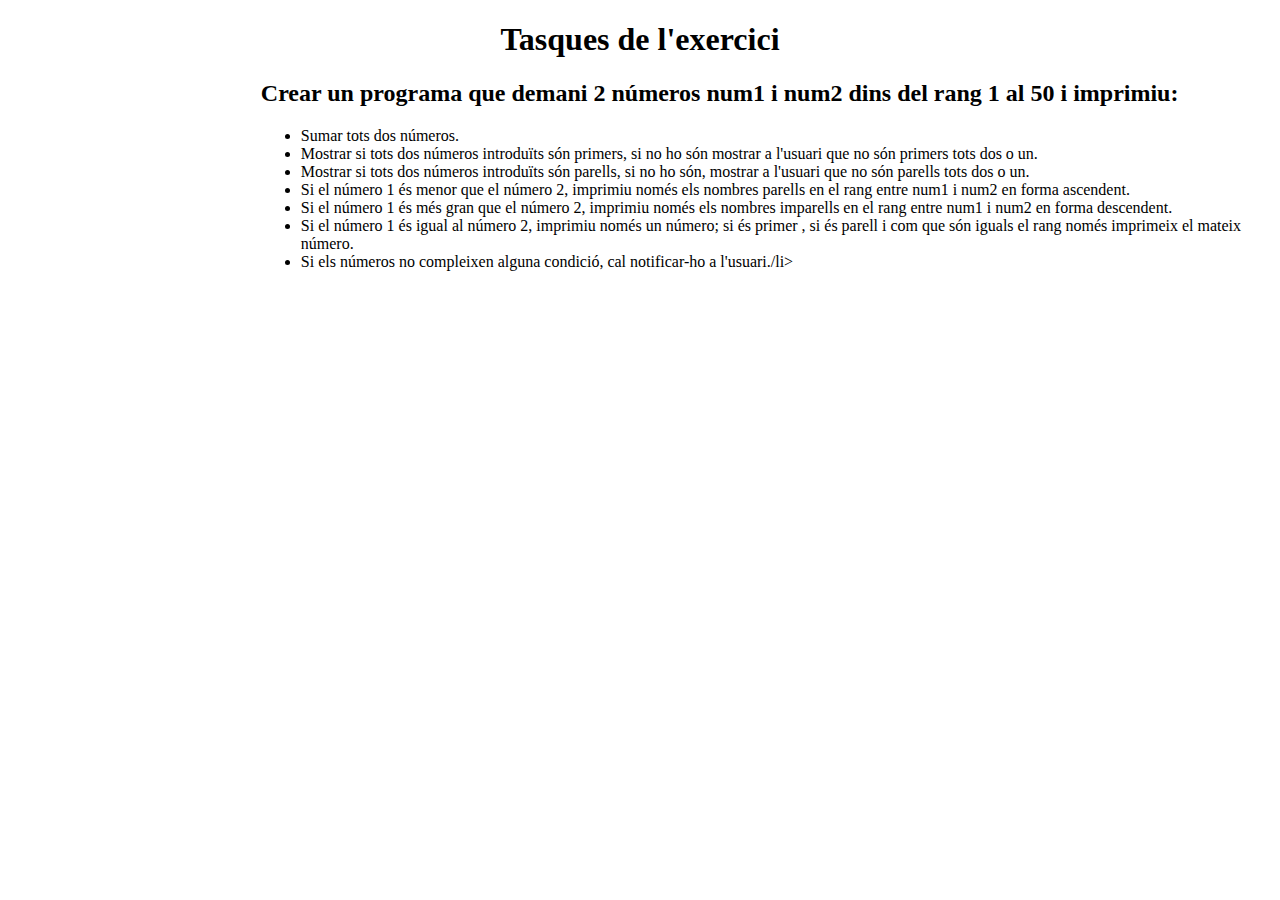
<file: SEGUNDO_PROYECTO/index.html>
<!DOCTYPE html>
<html lang="en">
  <head>
    <meta charset="UTF-8" />
    <meta http-equiv="X-UA-Compatible" content="IE=edge" />
    <meta name="viewport" content="width=device-width, initial-scale=1.0" />
    <script src="script.js"></script>
    <link rel="stylesheet" href="style.css">
    <link rel="shortcut icon" href="favicon.ico" type="image/x-icon">

     <title>PAC 2</title>
   
   
    
  </head>
  <body>
    <div id="fondo_index">
      <h1>Tasques de l'exercici</h1>
    


</div>
  <div id="contenedor">
    <h2>Crear un programa que demani 2 números num1 i num2 dins del rang 1 al 50
      i imprimiu:</h2>
      <ul>
        <li>Sumar tots dos números.</li>
        <li>Mostrar si tots dos números introduïts són primers, si no ho són
        mostrar a l'usuari que no són primers tots dos o un.</li>
        <li>Mostrar si tots dos números introduïts són parells, si no ho són,
        mostrar a l'usuari que no són parells tots dos o un.</li>
        <li>Si el número 1 és menor que el número 2, imprimiu només els
        nombres parells en el rang entre num1 i num2 en forma ascendent.</li>
        <li>Si el número 1 és més gran que el número 2, imprimiu només els
        nombres imparells en el rang entre num1 i num2 en forma descendent.</li>
        <li>Si el número 1 és igual al número 2, imprimiu només un número; si és
        primer , si és parell i com que són iguals el rang només imprimeix el
        mateix número.</li>
        <li>Si els números no compleixen alguna condició, cal notificar-ho a
        l'usuari./li>
        
      </ul>
      
    </div>
  </div>

</body>
</html>
</file>
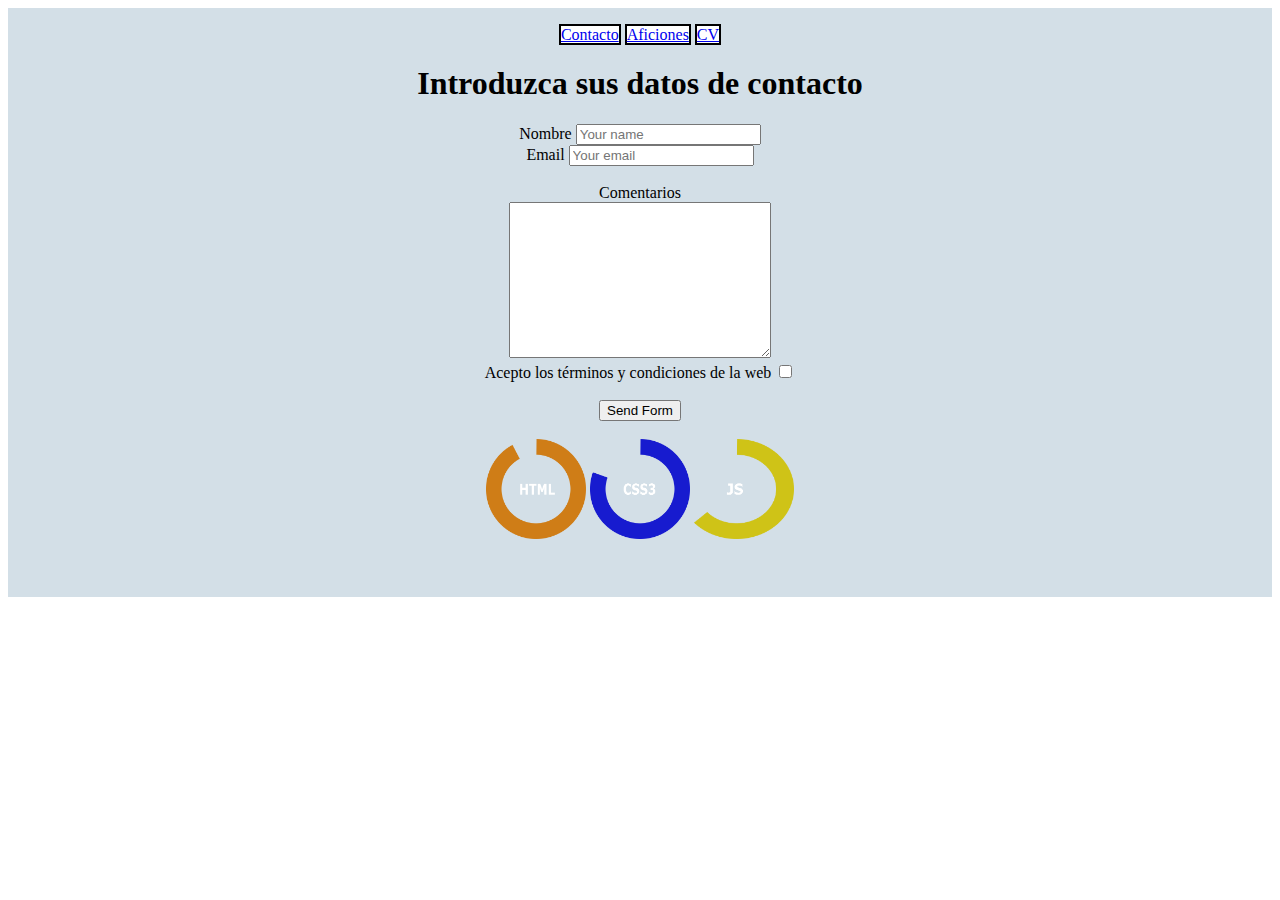
<file: curso_frontend_uoc/primer proyecto/index.html>
<!DOCTYPE html>
<html lang="en">
<head>
    <meta charset="UTF-8">
    <meta http-equiv="X-UA-Compatible" content="IE=edge">
    <meta name="viewport" content="width=device-width, initial-scale=1.0">
    <title>Contacto</title>
    <link rel="stylesheet" href="style.css">
    <link rel="stylesheet" href="cv.html">
    <link rel="stylesheet" href="Aficiones.html">
</head>
<body>
    
    

   

<div id="contenedor">
    
<div id="cuadro_contacto">
   <br>
    <a href="/index.html"  class="pag_contacto">Contacto</a> 
    <a href="/Aficiones.html" class="pag_aficiones">Aficiones</a>
    <a href="/cv.html" class="pag_cv">CV</a>
        <h1>Introduzca sus datos de contacto</h1>

        

            <label for="f_name">Nombre</label>
            <input type="text" name="name" id="f_name" placeholder="Your name">
            <br>

            <label for="f_name">Email</label>
            <input type="email" name="email" id="f_email" placeholder="Your email">

            <br>
            <br>
            <label for="f_tarea">Comentarios</label>
            <br>
            
            <textarea name="comments" id="f_tarea" cols="30" rows="10"></textarea>
           
            <br>
            <label for="f_accept">Acepto los términos y condiciones de la web</label>
            <input type="checkbox" name="accept" id="f_accept">
            
           <br>
            <br>
            <input type="submit" value="Send Form">
            <br>
            
            <br>
     <a class="graficos_html_4">  
    <img src="img/grafic_html5.png" width="100" height="100">
    </a>
    <a class="graficos_html_5">  
    <img src="img/grafic_css3.png" width="100" height="100" >
</a>
<a class="graficos_html_6">  
    <img src="img/grafic_js.png" width="100" height="100" >
</a>
<br>
<br>
<br>
<br>

</div>
</div>
   





</div>  
</body>
</html>
</file>
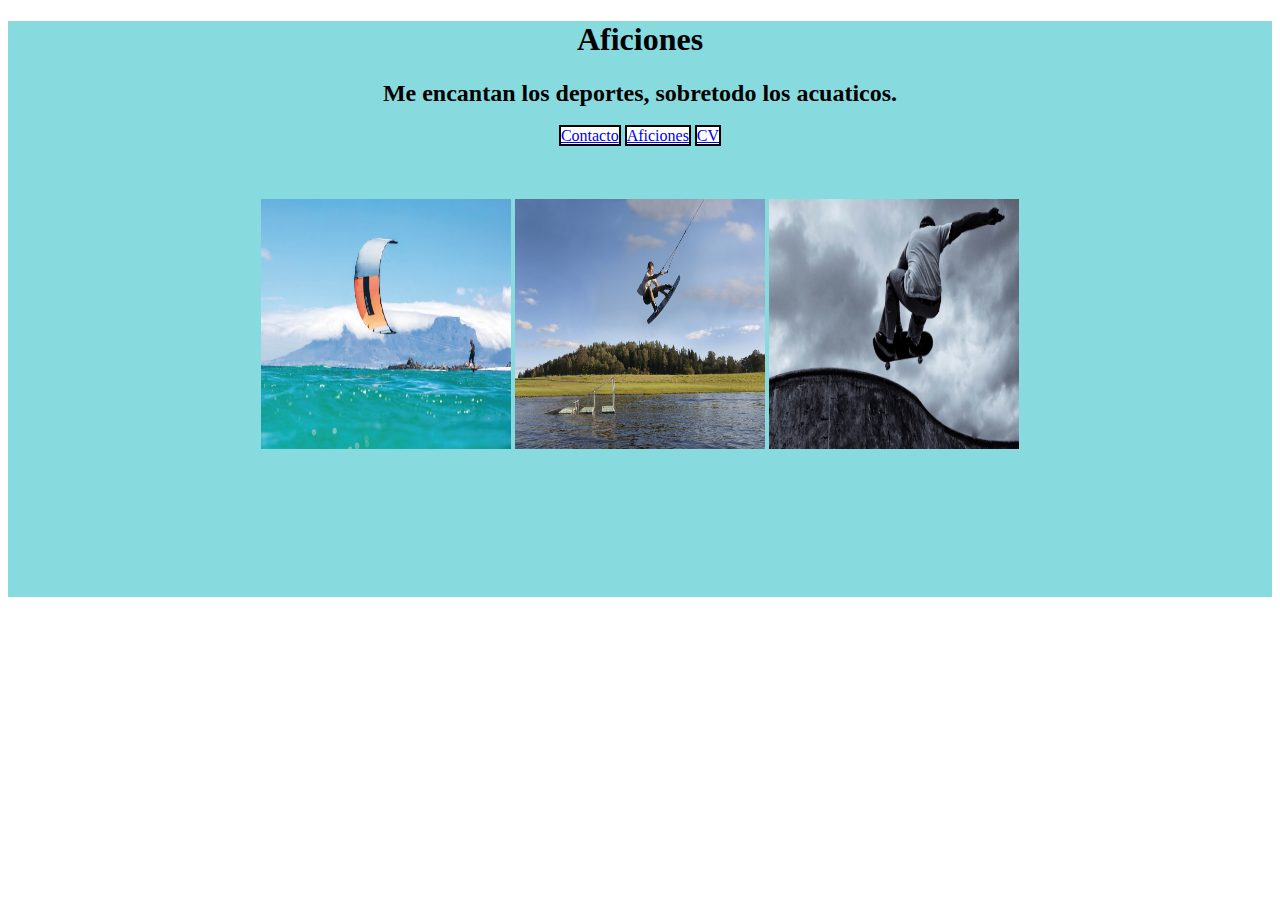
<file: curso_frontend_uoc/primer proyecto/Aficiones.html>
<!DOCTYPE html>
<html lang="en">
<head>
    <meta charset="UTF-8">
    <meta http-equiv="X-UA-Compatible" content="IE=edge">
    <meta name="viewport" content="width=device-width, initial-scale=1.0">
    <title>Aficiones</title>
    <link rel="stylesheet" href="style.css">
    <link rel="stylesheet" href="cv.html">
    <link rel="stylesheet" href="index.html">
    
</head>
<body>
    <div id="introduccion_aficiones"><h1>Aficiones</h1>
    <h2>Me encantan los deportes, sobretodo los acuaticos.</h2>
 

    <a href="/index.html"  class="pag_contacto">Contacto</a> 
    <a href="/Aficiones.html" class="pag_aficiones">Aficiones</a>
    <a href="/cv.html" class="pag_cv">CV</a>
<br>
<br>
<br>
</div>

<div id="contenedor_2">
    <div id="cuadro_playa">
    
    <br>
     
        <a class="graficos_html_7">  
        <img src="img/kitesurf.jfif" width="250" height="250">
        </a>
        
        <a class="graficos_html_8">  
            <img src="img/wakeboard.jfif" width="250" height="250" >
        </a>
        
        <a class="graficos_html_9">  
            <img src="img/skateboard.jfif" width="250" height="250" >
        </a>
        <br>
        <br>
        <br>
        <br>
        <br>
        <br>
        <br>
        <br>
        <br>

    </div>
    <br>

</div>


</body>
</html>
</file>
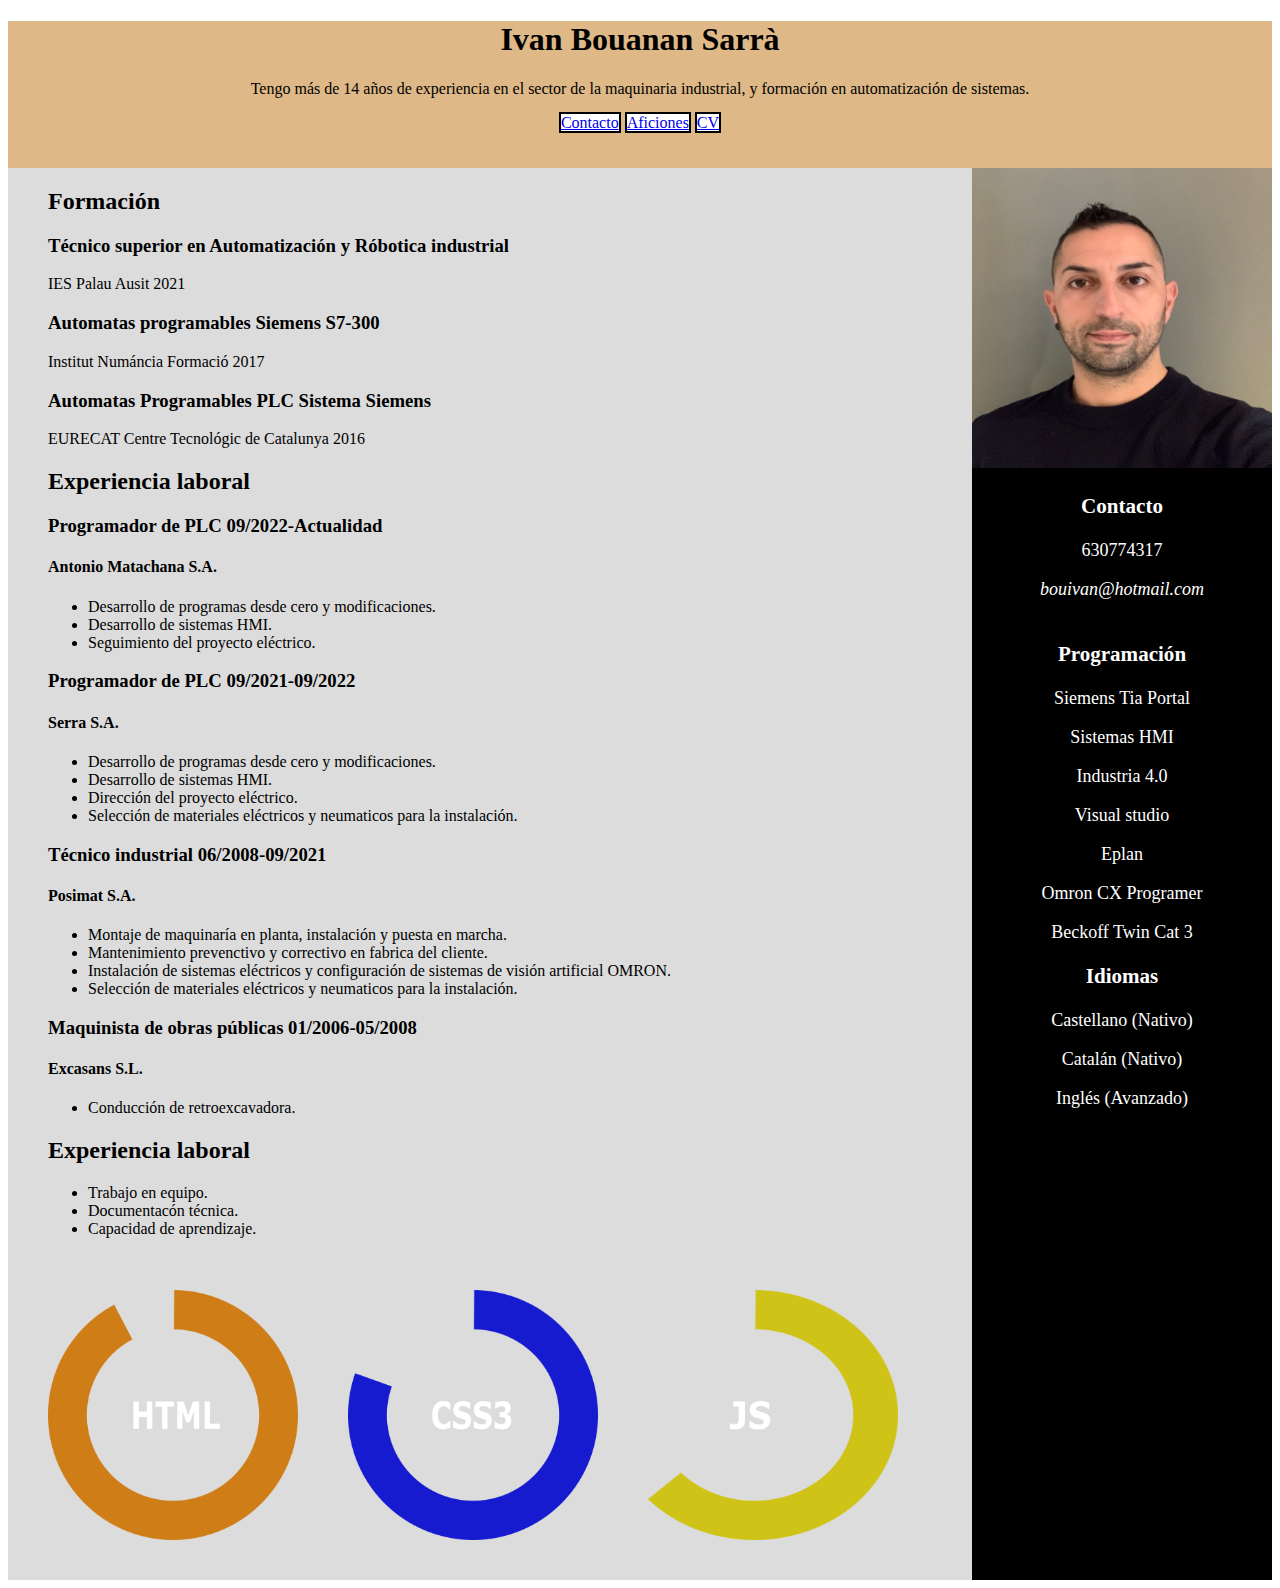
<file: curso_frontend_uoc/primer proyecto/cv.html>
<!DOCTYPE html>
<html lang="en">
  <head>
    <meta charset="UTF-8" />
    <meta http-equiv="X-UA-Compatible" content="IE=edge" />
    <meta name="viewport" content="width=device-width, initial-scale=1.0" />
    <title>Curriculum Ivan</title>
    <link rel="stylesheet" href="style.css" />
    <link rel="stylesheet" href="index.html" />
    <link rel="stylesheet" href="Aficiones.html" />
  </head>
  <body>
    <div id="introduccion_cv">
      <h1>Ivan Bouanan Sarrà</h1>
      <p>
        Tengo más de 14 años de experiencia en el sector de la maquinaria
        industrial, y formación en automatización de sistemas.
      </p>

      <a href="index.html" class="pag_contacto">Contacto</a>
      <a href="Aficiones.html" class="pag_aficiones">Aficiones</a>
      <a href="cv.html" class="pag_cv">CV</a>
      <br />
      <br />
      <br />
    </div>
    <div id="contenedor">
        <div id="cuadro_izq">
        <div id="tabulado_cuadro_izq">
            <h2>Formación</h2>
        <h3>Técnico superior en Automatización y Róbotica industrial</h3>
        <p>IES Palau Ausit 2021</p>
        <h3>Automatas programables Siemens S7-300</h3>
        <p>Institut Numáncia Formació 2017</p>
        <h3>Automatas Programables PLC Sistema Siemens</h3>
        <p>EURECAT Centre Tecnológic de Catalunya 2016</p>

        <h2>Experiencia laboral</h2>

        <h3>Programador de PLC 09/2022-Actualidad</h3>
        <h4>Antonio Matachana S.A.</h4>
        <div id="listado1">
            <ul>
            <li>Desarrollo de programas desde cero y modificaciones.</li>
            <li>Desarrollo de sistemas HMI.</li>
            <li>Seguimiento del proyecto eléctrico.</li>
            </ul>
        </div>
        <h3>Programador de PLC 09/2021-09/2022</h3>
        <h4>Serra S.A.</h4>
        <div id="listado2">
            <ul>
            <li>Desarrollo de programas desde cero y modificaciones.</li>
            <li>Desarrollo de sistemas HMI.</li>
            <li>Dirección del proyecto eléctrico.</li>
            <li>
                Selección de materiales eléctricos y neumaticos para la instalación.
            </li>
            </ul>
        </div>
        <h3>Técnico industrial 06/2008-09/2021</h3>
        <h4>Posimat S.A.</h4>
        <div id="listado3">
            <ul>
            <li>
                Montaje de maquinaría en planta, instalación y puesta en marcha.
            </li>
            <li>
                Mantenimiento prevenctivo y correctivo en fabrica del cliente.
            </li>
            <li>
                Instalación de sistemas eléctricos y configuración de sistemas de
                visión artificial OMRON.
            </li>
            <li>
                Selección de materiales eléctricos y neumaticos para la instalación.
            </li>
            </ul>
        </div>

        <h3>Maquinista de obras públicas 01/2006-05/2008</h3>
        <h4>Excasans S.L.</h4>
        <div id="listado4">
            <ul>
            <li>Conducción de retroexcavadora.</li>
            </ul>
        </div>

        <h2>Experiencia laboral</h2>
        <div id="listado5">
            <ul>
            <li>Trabajo en equipo.</li>
            <li>Documentacón técnica.</li>
            <li>Capacidad de aprendizaje.</li>
            </ul>
        </div>
            <br />

            <br />
            
            <a class="graficos_html_1">
                <img src="img/grafic_html5.png" width="250" height="250" />
            </a>

            <a class="graficos_html_2">
                <img src="img/grafic_css3.png" width="250" height="250" />
            </a>

            <a class="graficos_html_3">
                <img src="img/grafic_js.png" width="250" height="250" />
            </a>
            <br />
            <br />
            <br />
        </div>
        </div>

        <div id="cuadro_datos">
        <a class="texto_datos">
            <div id="cuadro_foto">
            <img
                href="foto_cv"
                src="img/IMG_foto_perfil.jpg"
                width="300"
                height="300"
            />
            </div>
           
            <h3>Contacto</h3>
            <p>630774317</p>
            <address>bouivan@hotmail.com</address>
            <br />
            <h3>Programación</h3>
            <p>Siemens Tia Portal</p>
            <p>Sistemas HMI</p>
            <p>Industria 4.0</p>
            <p>Visual studio</p>
            <p>Eplan</p>
            <p>Omron CX Programer</p>
            <p>Beckoff Twin Cat 3</p>
            <h3>Idiomas</h3>
            <p>Castellano (Nativo)</p>
            <p>Catalán (Nativo)</p>
            <p>Inglés (Avanzado)</p>
        </a>
        </div>        
    </div>
    <div id="pie"></div>
</body>
</html>
</file>
<file: SEGUNDO_PROYECTO/style.css>
#fondo_index{
    text-align: center;}

#contenedor{
text-align: left;
margin-left: 20%;
};
</file>
<file: curso_frontend_uoc/primer proyecto/style.css>
/* Forma introduccion pagina cv */
#introduccion_cv
{ text-align: center;
background: burlywood;
width: 100%;

}
/* Forma introduccion pagina contacto */
    #introduccion_contacto
{ text-align: center;
    background: rgb(211, 223, 231);
     height: 100%;
    width: 100%;
   
    }
/* Forma introduccion pagina aficiones */
    #introduccion_aficiones
    { text-align: center;
        background: rgb(135, 219, 222);
        width: 100%;
        }


     /* Forma del cuadro de la izquierda pagina cv  */
#cuadro_izq
{  
    background: gainsboro;
    width: 100%;
    height:max-content;
    text-align: left;
    }
   
    #tabulado_cuadro_izq{
margin-left: 40px;
    }
 /* Forma del cuadro de la foto en la pagina del CV */
    #cuadro_foto
{   background: black;
   
               
 }
 /* Forma de la imagen de la playa  */
 #cuadro_playa
{     background: rgb(135, 219, 222);
    text-align: center;
    width: 100%;             
 }

  /* Forma del formulario de contacto */
 #cuadro_contacto
 {  background: rgb(211, 223, 231);
    text-align: center;
    width: 100%;
     }
 


  /* Forma del cuadro de datos en la pagina del CV */
 #cuadro_datos
 {    
    text-align: center;
    background: black;
   width: 29%;
              
;}
.texto_datos{
    font-size:large;
    color: white; 
}

 /* Forma de las imagenes de html, css y js  */
 #graficos_html{
   
 
 }
.graficos_html_1{  
position: relative;  
left: 0%;

}

.graficos_html_2{    
    
position: relative; 
left: 5%;
}

.graficos_html_3{  
   
position: relative;
left: 10%;   
}


.graficos_html_4{   
    left: 5%;  
}

.graficos_html_5{   
    left: 5%;   
}

.graficos_html_6{    
    left: 5%;   
}

.graficos_html_7{  
   
}

.graficos_html_8{ 
  
}

.graficos_html_9{
   
}



 /* Forma del botones links a otras paginas */
 .pag_cv{
    background: white;
    border-color: black;
    border-width: 2px 2px 2px;
    border-style: solid solid solid;
    border-spacing: 5px;
    margin-right: 0px;            
    }

    .pag_aficiones{
    background: white;
    border-color: black;
    border-width: 2px 2px 2px;
    border-style: solid solid solid;
    border-spacing: 5px;
    margin-right: 0px;            
   }

    .pag_contacto{
    background: white;
    border-color: black;
    border-width: 2px 2px 2px;
    border-style: solid solid solid;
    border-spacing: 5px;
    margin-right: 0px;            
   }

#contenedor {
    display: flex;
}
#contenedor_2 {
    display: flex;
 
}


#cuadro_datos {
    width: 30%;
}


/* TABLET*/
@media (max-width: 1024px) {

}
/* MOVIL */
    @media (max-width: 540px) {

        #contenedor {
            display: block;
        }
        #contenedor_2 {
            display: block;
        }
        #cuadro_izq, #cuadro_datos {
            width: 100%
        }
    }
</file>
